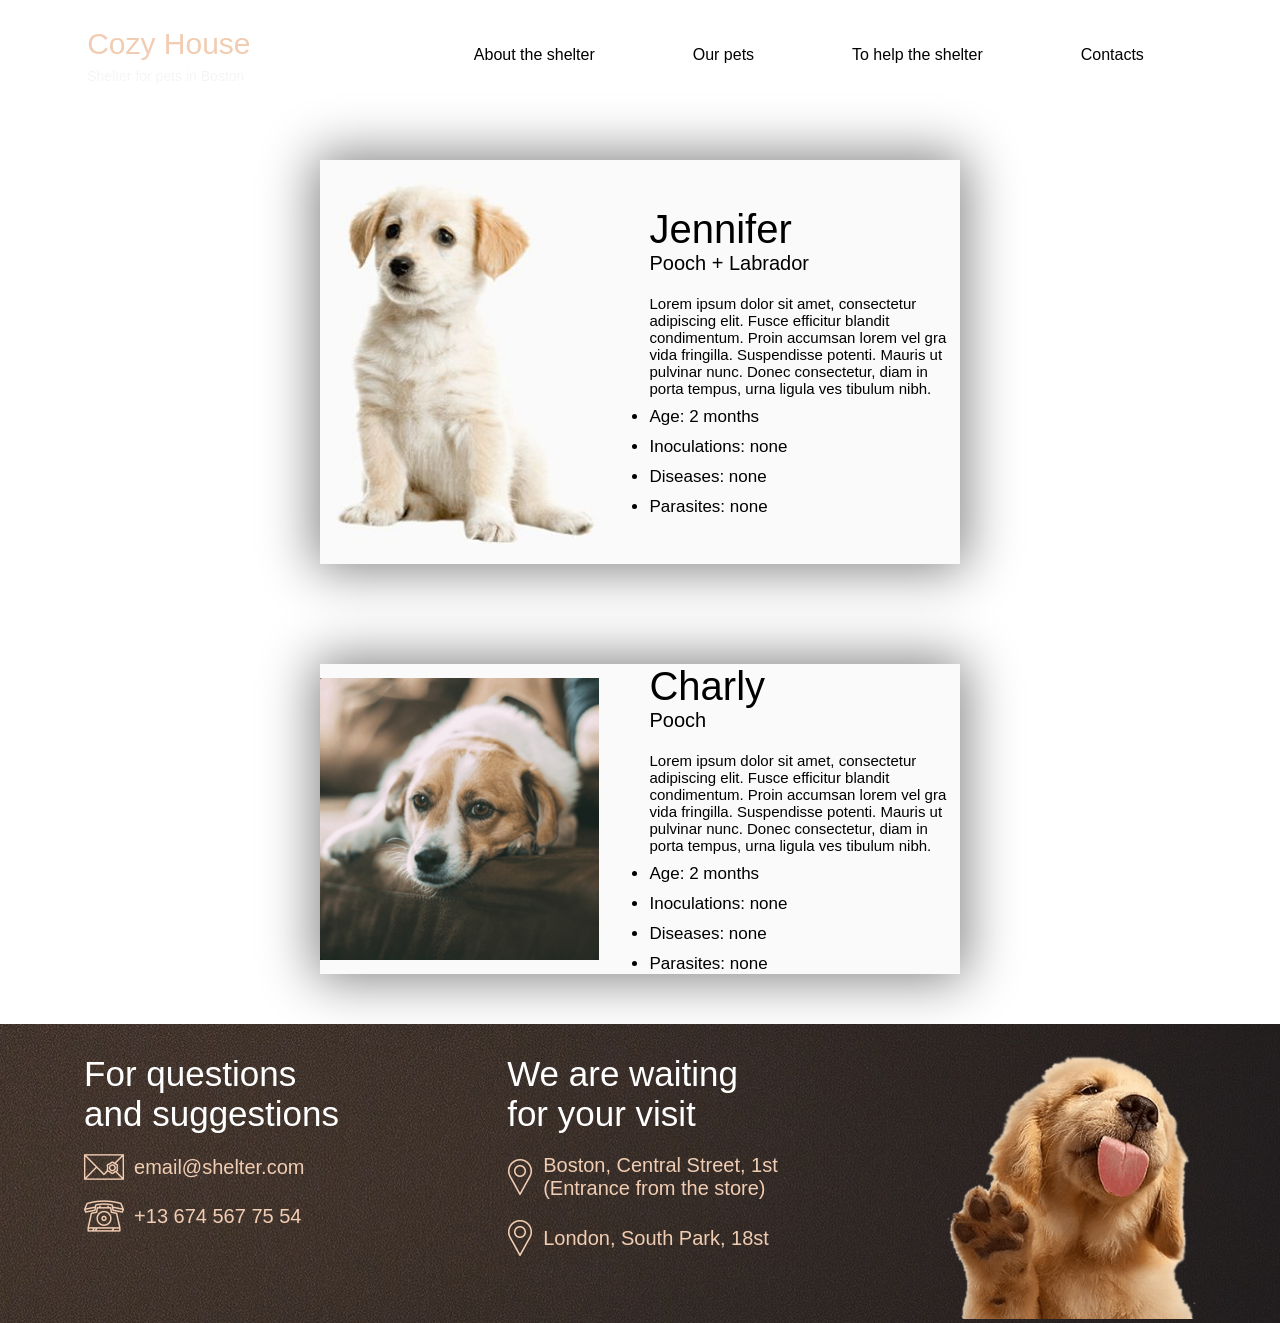
<file: index.html>
<!DOCTYPE html>
<html lang="en">
<head>
    <meta charset="UTF-8">
    <meta http-equiv="X-UA-Compatible" content="IE=edge">
    <meta name="viewport" content="width=device-width, initial-scale=1.0">
    <title>Carts</title>
    <link rel="stylesheet" href="style.css">
</head>
<body>
    <div class="wrap1">
        <header class="header1">
            <nav class="navigation1">
                <a class="put" href="https://liliasurious.github.io/Cozy_house/"><div id="logo">
                    <div class="logo1"><p>Cozy House</p></div>
                    <div class="logo2"><p>Shelter for pets in Boston </p></div>
                </div></a>
                <ul class="menuz">
                    <li><a href="https://liliasurious.github.io/Cozy_house/">About the shelter</a></li>
                    <li><a href="https://liliasurious.github.io/Our_friends/">Our pets</a></li>
                    <li><a href="https://liliasurious.github.io/Carts/">To help the shelter</a></li>
                    <li><a href=".footer">Contacts</a></li>
                </ul>
            </nav>
            <div class="burger_menu hyh">
                <input id="checkmenu" type="checkbox">
                <label for="checkmenu">Cozy House</label>
                <div class="burger-line o"></div>
                <div class="burger-line tw"></div>
                <div class="burger-line th"></div>
                <div class="burger-line f"></div>
                <nav class="main-menu">
                    <a class="burger-a hih" href="https://liliasurious.github.io/Cozy_house/">About the shelter</a>
                    <a class="burger-a hih" href="https://liliasurious.github.io/Our_friends/">Our pets</a>
                    <a class="burger-a hih" href="https://liliasurious.github.io/Carts/">To help the shelter</a>
                    <a class="burger-a hih" href=".footer">Contacts</a>
                </nav>
            </div>
        </header>
        <div id="ol">
            <div class="ol1">
                <div class="gyg1"><img src="img/carts.jpg" alt=""></div>
                <div class="ref">  
                    <div class="gyg2">Jennifer</div>
                    <div class="gyg3">Pooch + Labrador</div>
                    <div class="gyg4"><p>Lorem ipsum dolor sit amet, consectetur adipiscing elit. Fusce efficitur blandit condimentum. Proin accumsan lorem vel gra vida fringilla. Suspendisse potenti. Mauris ut pulvinar nunc. Donec consectetur, diam in porta tempus, urna ligula ves tibulum nibh.</p></div>
                    <div class="gyg5">
                        <ul>
                            <li class="lom">Age: 2 months</li>
                            <li class="lom">Inoculations: none</li>
                            <li class="lom">Diseases: none</li>
                            <li class="lom">Parasites: none</li>
                        </ul>
                    </div>
                </div>    
            </div>
            <div class="ol2">
                <div class="gyg1"><img src="img/ol2.jpg" alt=""></div>
                <div class="ref">
                    <div class="gyg2">Charly</div>
                    <div class="gyg3">Pooch</div>
                    <div class="gyg4"><p>Lorem ipsum dolor sit amet, consectetur adipiscing elit. Fusce efficitur blandit condimentum. Proin accumsan lorem vel gra vida fringilla. Suspendisse potenti. Mauris ut pulvinar nunc. Donec consectetur, diam in porta tempus, urna ligula ves tibulum nibh.</p></div>
                    <div class="gyg5">
                        <ul>
                            <li class="lom">Age: 2 months</li>
                            <li class="lom">Inoculations: none</li>
                            <li class="lom">Diseases: none</li>
                            <li class="lom">Parasites: none</li>
                        </ul>
                    </div>
                </div>
            </div>
        </div>
        <footer class="footer">
            <div class="bob1">
                <div class="bob11"><p class="bob11p">For questions<br>and suggestions</p></div>
                <div class="bob22">
                    <img src="img/b1.png" alt="">
                    <p class="k">email@shelter.com</p>
                </div>
                <div class="bob22">
                    <img src="img/b2.png" alt="">
                    <p class="k">+13 674 567 75 54</p>
                </div>
            </div>
            <div class="bob2">
                <div class="bob11"><p class="bob11p">We are waiting<br>for your visit</p></div>
                <div class="bob22">
                    <img src="img/b3.png" alt="">
                    <p class="k">Boston, Central Street, 1st<br>(Entrance from the store)</p>
                </div>
                <div class="bob22">
                    <img src="img/b3.png" alt="">
                    <p class="k">London, South Park, 18st</p>
                </div>
            </div>
            <div class="bob3"><img src="img/n.png" alt=""></div>
        </footer>
    </div>
</body>
</html>
</file>
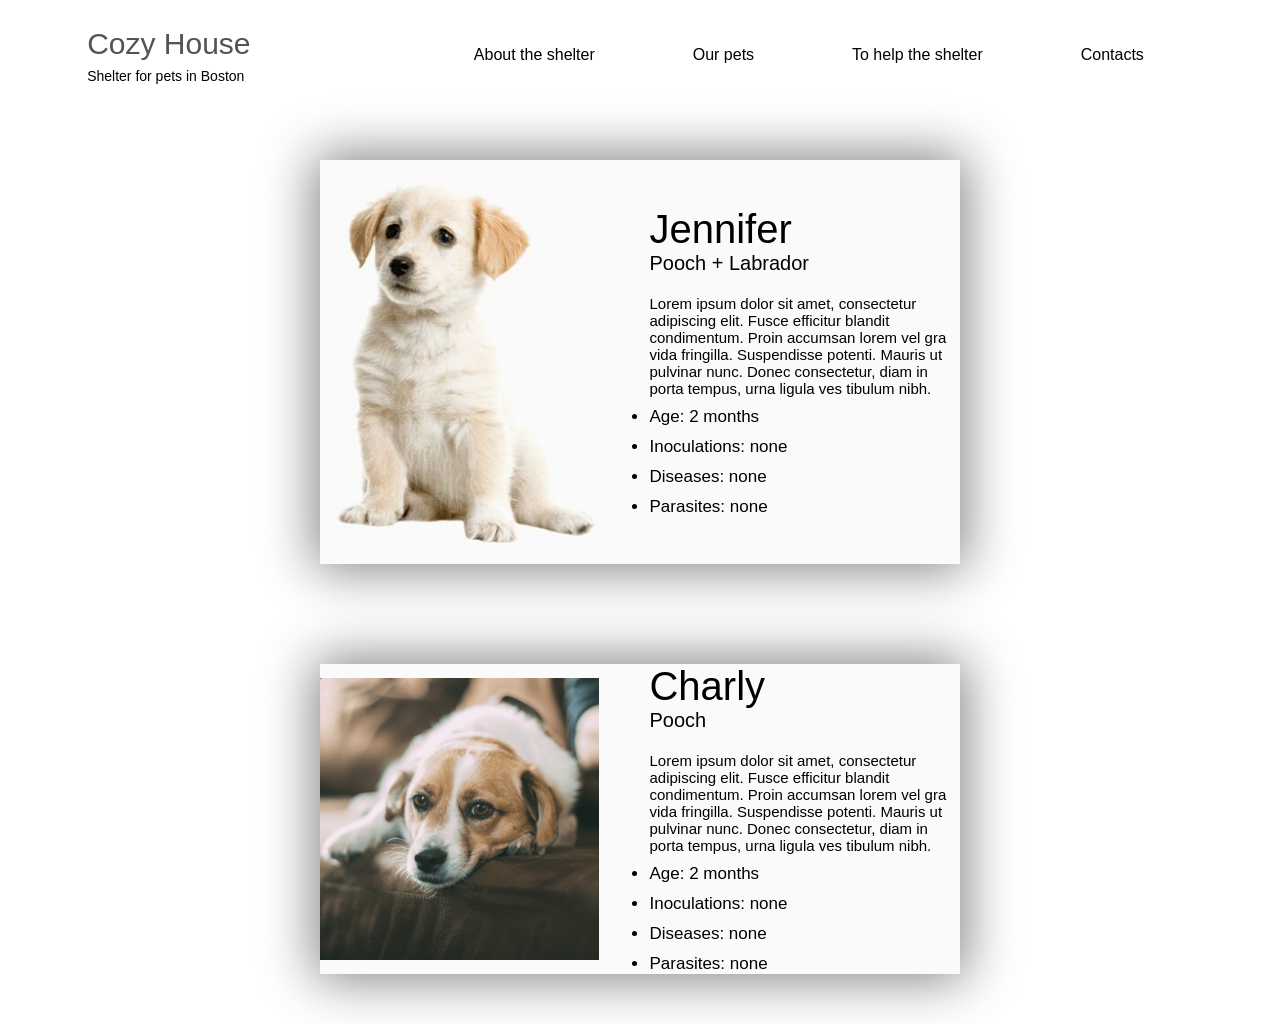
<file: carts.html>
<!DOCTYPE html>
<html lang="en">
<head>
    <meta charset="UTF-8">
    <meta http-equiv="X-UA-Compatible" content="IE=edge">
    <meta name="viewport" content="width=device-width, initial-scale=1.0">
    <title>Carts</title>
    <link rel="stylesheet" href="../style.css">
</head>
<body>
    <div class="wrap1">
        <header class="header1">
            <nav class="navigation1">
                <div id="logo">
                    <div class="logo1z"><p>Cozy House</p></div>
                    <div class="logo2z"><p>Shelter for pets in Boston </p></div>
                </div>
                <ul class="menuz">
                    <li><a href="#">About the shelter</a></li>
                    <li><a href="#">Our pets</a></li>
                    <li><a href="#">To help the shelter</a></li>
                    <li><a href="#">Contacts</a></li>
                </ul>
            </nav>
            <div class="burger_menu hyh">
                <input id="checkmenu" type="checkbox">
                <label for="checkmenu">Cozy House</label>
                <div class="burger-line o"></div>
                <div class="burger-line tw"></div>
                <div class="burger-line th"></div>
                <div class="burger-line f"></div>
                <nav class="main-menu">
                    <a class="burger-a hih" href="#">About the shelter</a>
                    <a class="burger-a hih" href="#">Our pets</a>
                    <a class="burger-a hih" href="#">To help the shelter</a>
                    <a class="burger-a hih" href="#">Contacts</a>
                </nav>
            </div>
        </header>
        <div id="ol">
            <div class="ol1">
                <div class="gyg1"><img src="img/carts.jpg" alt=""></div>
                <div class="ref">  
                    <div class="gyg2">Jennifer</div>
                    <div class="gyg3">Pooch + Labrador</div>
                    <div class="gyg4"><p>Lorem ipsum dolor sit amet, consectetur adipiscing elit. Fusce efficitur blandit condimentum. Proin accumsan lorem vel gra vida fringilla. Suspendisse potenti. Mauris ut pulvinar nunc. Donec consectetur, diam in porta tempus, urna ligula ves tibulum nibh.</p></div>
                    <div class="gyg5">
                        <ul>
                            <li class="lom">Age: 2 months</li>
                            <li class="lom">Inoculations: none</li>
                            <li class="lom">Diseases: none</li>
                            <li class="lom">Parasites: none</li>
                        </ul>
                    </div>
                </div>    
            </div>
            <div class="ol2">
                <div class="gyg1"><img src="img/ol2.jpg" alt=""></div>
                <div class="ref">
                    <div class="gyg2">Charly</div>
                    <div class="gyg3">Pooch</div>
                    <div class="gyg4"><p>Lorem ipsum dolor sit amet, consectetur adipiscing elit. Fusce efficitur blandit condimentum. Proin accumsan lorem vel gra vida fringilla. Suspendisse potenti. Mauris ut pulvinar nunc. Donec consectetur, diam in porta tempus, urna ligula ves tibulum nibh.</p></div>
                    <div class="gyg5">
                        <ul>
                            <li class="lom">Age: 2 months</li>
                            <li class="lom">Inoculations: none</li>
                            <li class="lom">Diseases: none</li>
                            <li class="lom">Parasites: none</li>
                        </ul>
                    </div>
                </div>
            </div>
        </div>
    </div>
</body>
</html>
</file>
<file: style.css>
*{
    margin: 0;
    padding: 0;
    box-sizing: border-box;
    font-family: sans-serif;
}
.wrap{
    width: 100%;
}
.wrap1{
    width: 100%;
    display: flex;
    flex-direction: column;
}
.header{
    width: 100%;
    float: left;
    background-image: url(./img/d.jpg);
    background-size: cover;
}
.header1{
    width: 100%;
    float: left;
    background-size: cover;
}
.navigation{
    width: 100%;
    display: flex;
    justify-content: space-around;
    align-items: center;
    height: 150px;
}
.navigation1{
    width: 100%;
    display: flex;
    justify-content: space-around;
    align-items: center;
    height: 110px;
}
.menu{
    text-align: center;
    width: 60%;
    display: flex;
    justify-content: space-around;
}
.menuz{
    text-align: center;
    width: 60%;
    display: flex;
    justify-content: space-around;
}
.menu li a{
    color: white;
    font-size: 16px;
    text-decoration: none;
}
.menuz li a{
    color: black;
    font-size: 16px;
    text-decoration: none;
}
.menu li{
    list-style: none;
}
.menuz li{
    list-style: none;
}
.logo1{
    color: #F1CDB3;
    font-size: 30px;
    margin-bottom: 7px;
}
.logo1z{
    color: #545454;
    font-size: 30px;
    margin-bottom: 7px;
}
.logo2{
    font-size: 14px;
    color: whitesmoke;
}
.logo2z{
    font-size: 14px;
    color: black;
}
.menu li a:hover{
    border-bottom: 2px solid #F1CDB3;
    color: #F1CDB3;
    text-shadow: 3px 3px 5px #F1CDB3;
}
.menuz li a:hover{
    border-bottom: 2px solid #F1CDB3;
    color: #F1CDB3;
    text-shadow: 3px 3px 5px #F1CDB3;
}
.gag1{
    font-size: 45px;
    color: whitesmoke;
}
.gag2{
    font-size: 18px;
    color: whitesmoke;
    margin-top: 15px;
    margin-bottom: 15px;
}
.gag3{
    border-radius: 50px;
    width: 200px;
    height: 50px;
    background: #F1CDB3;
    font-size: 20px;
    margin-bottom: 150px;
    border: 1px solid #F1CDB3;
}
.gag3:hover{
    background: #c4a086;
}
.minitxt{
    width: 30%;
    margin-left: 19%;
    margin-top: 150px;
}
main{
    width: 100%;
    float: left; 
}
#main1{
    background-color: white;
    float: left;
    width: 100%;
}
#gig{
    margin-top: 50px;
    margin-bottom: 50px;
    display: flex;
    justify-content: center;
}
#main2{
    background-color: #F6F6F6;
    float: left;
    width: 100%;
}
#main3{
    background-color: white;
    float: left;
    width: 100%;
}
.gig2{
    width: 25%;
    margin-left: 20px;
}
.ats{
    font-size: 35px;
}
.gig2big{
    font-size: 15px;
    margin-top: 20px;
}
.gig2big2{
    margin-top: 15px;
}
.gig1 img{
    width: 80%;
}
.faf1, .faf2, .faf3{
    background-color: rgba(250, 250, 250, 1);
    width: 20%;
    display: flex;
    flex-direction: column;
    align-items: center;
    transition: 1s;
}
.faf1z, .faf2z, .faf3z, .faf4z{
    background-color: rgba(250, 250, 250, 1);
    width: 20%;
    display: flex;
    flex-direction: column;
    align-items: center;
    transition: 1s;
}
.faf1:hover{
    width: 25%;
    box-shadow: 13px 20px 46px 12px grey;
    border-radius: 15px;
}
.faf2:hover{
    width: 25%;
    box-shadow: 13px 20px 46px 12px grey;
    border-radius: 15px;
}
.faf3:hover{
    width: 25%;
    box-shadow: 13px 20px 46px 12px grey;
    border-radius: 15px;
}
.lmore1x, .lmore2x, .lmore3x, .lmore4x{
    border-radius: 50px ;
    margin-top: 15px;
    margin-bottom: 15px;
    width: 50%;
    height: 30px;
    font-size: 17px;
    border: 2px solid #F1CDB3;
    background-color:  rgba(250, 250, 250, 1);
}
.lmore1x:hover{
    background-color: #F1CDB3;
}
.lmore2x:hover{
    background-color: #F1CDB3;
}
.lmore3x:hover{
    background-color: #F1CDB3;
}
.lmore4x:hover{
    background-color: #F1CDB3;
}
.lmore1, .lmore2, .lmore3, .lmore4{
    width: 100%;
    display: flex;
    justify-content: center;
}
.dad1p{
    font-size: 35px;
    text-align: center;
}
.dad1{
    display: flex;
    justify-content: center;
    margin-top: 50px;
    margin-bottom: 50px;
}
.dad1z{
    display: flex;
    justify-content: center;
    margin-bottom: 50px;
}
.dad1pz{
    margin-top: 10px;
    font-size: 35px;
    text-align: center;
    color: #636363;
}
.dad2{
    display: flex;
    justify-content: space-around;

}
.dad2z{
    display: flex;
    justify-content: space-around;
    margin-top: 50px;
}
.dad3{
    display: flex;
    justify-content: center;
}
#dad{
    background-color: #F6F6F6;
}
.foto1, .foto2, .foto3, .foto4{
    margin-top: 25px;

}
.name1, .name2, .name3, .name4{
    margin-top: 15px;
    font-size: 20px;
}
.dad3x{
    border-radius: 50px;
    width: 200px;
    height: 50px;
    background: #F1CDB3;
    font-size: 20px;
    margin-bottom: 50px;
    margin-top: 50px;
    border: 1px solid #F1CDB3;
}
.dad3x:hover{
    background: #c4a086;
}
.lil1p{
    text-align: center;
    font-size: 35px;
    margin-top: 50px;
    margin-bottom: 50px;
}
#q{
    width: 70%;
    display: flex;
    justify-content: space-around;
    margin-bottom: 20px;
}
#a{
    width: 60%;
    display: flex;
    justify-content: space-around;
}
.q1, .q2, .q3, .q4, .q5, .a1, .a2, .a3, .a4{
    display: flex;
    flex-direction: column;
    align-items: center;
}
.q11, .a11{
    margin-bottom: 15px;
}
.lil2{
    display: flex;
    flex-direction: column;
    align-items: center;
    margin-bottom: 50px;
}
#main4{
    width: 100%;
    background-color: #F6F6F6;
    display: flex;
    justify-content: center;
}
#vav{
    margin-top: 50px;
    margin-bottom: 50px;
    width: 70%;
    display: flex;
    flex-direction: row;
}
.vav1{
    margin-right: 20px;
}
.vav21p{
    font-size: 35px;
}
.vav22p{
    font-size: 15px;
    margin-top: 15px;
}
.vav23{
    display: flex;
    flex-direction: row;
    margin-top: 10px;
    margin-bottom: 15px;
}
.vav23b{
    display: flex;
    align-items: center;
    justify-content: space-around;
    width: 320px;
    height: 48px;
    background-color: #F1CDB3;
    border: 1px solid #F1CDB3;
    border-radius: 10px;
}
.vav23b:hover{
    background-color: #c4a086;
    border: 1px solid #c4a086;
}
.v2p{
    font-size: 20px;
}
footer{
    float: left; 
    width: 100%;
    background-image: url(./img/b.png);
    display: flex;
    justify-content: space-around;
}
.bob11p{
    font-size: 35px;
    color: white;
}
.bob22{
    display: flex;
    flex-direction: row;
    align-items: center;
    margin-top: 20px;
}
.k{
    color: #F1CDB3;
    font-size: 20px;
    margin-left: 10px;
}
.bob1, .bob2{
    display: flex;
    flex-direction: column;
    margin-top: 30px;
}
.bob3 img{
    width: 250px;
}
.bob3{
    margin-top: 30px;
}
.gyg1 img{
    width: 100%;
}
.gyg1{
    width: 45%;
    margin-right: 50px;
    display: flex;
    justify-content: center;
    align-items: center;
}
.ol1 .gyg1 img{
    margin-top: 20px;
    margin-bottom: 20px;
} 
.ol1{
    width: 50%;
    display: flex;
    align-items: center;
    box-shadow: 0px 0px 50px 5px gray;
    background-color: #fafafa;
    margin-bottom: 100px;
    margin-top: 50px;
}
.ol2{
    width: 50%;
    display: flex;
    align-items: center;
    box-shadow: 0px 0px 50px 5px gray;
    background-color: #fafafa;
    margin-bottom: 50px;
}
.gyg4{
    font-size: 15px;
}
.gyg5{
    font-size: 17px;
}
.gyg2{
    font-size: 40px;
}
.gyg3{
    font-size: 20px;
    margin-bottom: 20px;
}
.ref{
    width: 50%;
}
#ol{
    display: flex;
    flex-direction: column;
    align-items: center;
}
.lom{
    margin-top: 10px;
}
.burger_menu{
    margin: 100px auto;
    width: 320px;
    height: 40px;
    background: black;
    color: white;
    text-align: center;
    position: relative;
}
.hyh{
    background: #3b2d25;
}
.burger_menu-aaa{
    margin: 100px auto;
    width: 320px;
    height: 40px;
    background: rgba(0, 0, 0, 0);
    color: black;
    text-align: center;
    position: relative;
}
#checkmenu{
    display: none;
}
label{
    display: block;
    position: absolute;
    top: 0px;
    left: 0px;
    width: 100%;
    height: 100%;
    z-index: 2;
    line-height: 40px;
    cursor: pointer;
}
.burger-line{
    position: absolute;
    top: 8px;
    right: 10px;
    width: 35px;
    height: 2px;
    background: white;
    transition: .5s all;
}
.tw, .th{
    top: 18px;
}
.f{
    top: 28px;
}
.main-menu{
    display: block;
    position: absolute;
    width: 100%;
    bottom: 0;
    left: 0;
    max-height: 0;
    font-size: 0px;
    overflow: hidden;
    transform: translateY(100%);
    transition: .5s all;
}
.burger-a{
    display: block;
    width: 100%;
    padding: 10px;
    color: white;
    text-decoration: none;
    border-top: 1px solid white;
    background: black;
}
.hih{
        background: #3b2d25;
}
.burger-aaaa{
    display: block;
    width: 100%;
    padding: 10px;
    color: black;
    text-shadow: 3px 3px 5px white;
    text-decoration: none;
    border-top: 1px solid white;
    background: rgba(0, 0, 0, 0);
}
.burger-a:hover{
    background-color: rgba(0, 0, 0, .9);
}
.hih:hover{
    background-color: #493a33;
}
.burger-aaaa:hover{
    background-color: rgba(255, 255, 255, 0.267);
}
#checkmenu:checked~.main-menu{
    max-height: 500px;
    font-size: 16px;
}
#checkmenu:checked~.o{
    display: none;
}
#checkmenu:checked~.f{
    display: none;
}
#checkmenu:checked~.tw{
    transform: rotate(45deg);
}
#checkmenu:checked~.th{
    transform: rotate(-45deg);
}
.burger_menu{
    display: none;
}
.burger_menu-aaa{
    display: none;
}
.ret{
    font-size: 35px;
    color: white;
}
.ret:hover{
    background-color: rgba(255, 255, 255, 0.267);
}
button{
    color: black;
}
.put{
    text-decoration: none;
}
@media (min-width: 0px) and (max-width: 768px) {
    .navigation1{
        display: none;
    }
    .navigation{
        display: none;
    }
    .burger_menu{
        display: flex;
        width: 100%;
        margin-top: 0;
        margin-bottom: 50px;
    }
    .burger_menu-aaa{
        display: flex;
        width: 100%;
        margin-top: 0;
        margin-bottom: 50px;
        margin-top: 20px;
    }
    .ol1{
        display: flex;
        flex-direction: column-reverse;
        width: 95%;
    }
    .ol2{
        display: flex;
        flex-direction: column-reverse;
        width: 95%;
    }
    .ref{
        display: flex;
        flex-direction: column;
        align-items: center;
    }
    .gyg2{
        margin-top: 10px;
    }
    .gyg1{
        margin-right: 0;
    }
    .faf1z, .faf2z, .faf3z, .faf4z{
        width: 100%;
        margin-bottom: 20px;
    }
    .dad2{
        display: flex;
        flex-wrap: wrap;
    }
    .dad2z{
        display: flex;
        flex-wrap: wrap;
    }
    .minitxt{
        width: 80%;
        display: flex;
        flex-direction: column;
        align-items: center;
        margin-left: 0;
    }
    .htxt{
        width: 100%;
        float: left;
        display: flex;
        justify-content: center;
    }
    header{
        background-position: center;
    }
    #gig{
        display: flex;
        flex-direction: column-reverse;
        align-items: center;
    }
    .gig1 img{
        width: 90%;
    }
    .gig2{
        width: 50%;
    }
    .gig1{
        display: flex;
        justify-content: center;
    }
    .gig2smoll{
        text-align: center;
    }
    .gag1{
        text-align: center;
    }
    .gag2{
        text-align: center;
    }
    .dad2pro{
        display: flex;
        flex-direction: column;
        align-items: center;
    }
    .faf1, .faf2, .faf3{
        width: 70%;
    }
    .faf1, .faf2{
        margin-bottom: 20px;
    }
    .faf1:hover{
        width: 90%;
    }
    .faf2:hover{
        width: 90%;
    }
    .faf3:hover{
        width: 90%;
    }
    .lmore1x, .lmore2x, .lmore3x, .lmore4x{
        height: 50px;
    }
    .lil2{
        display: flex;
        flex-direction: column;
        align-items: center;
    }
    #a, #q{
        display: flex;
        flex-direction: column;

    }
    .q1, .q2, .q3, .q4, .q5, .a1, .a2, .a3{
        margin-bottom: 20px;
    }
    .footer{
        background-size: cover;
        display: flex;
        flex-direction: column;
        align-items: center;
    }
    .bob11p{
        text-align: center;
    }
    #vav{
        display: flex;
        flex-direction: column-reverse;
        align-items: center;
    }
    .vav21p{
        text-align: center;
    }
    .vav22p{
        text-align: center;
    }
    .vav24p{
        text-align: center;
    }
    .vav23{
        display: flex;
        justify-content: center;
    }
    .vav1{
        margin-right: 0;
    }
    .vav1 img{
        width: 100%;
    }
    .gig2{
        width: 80%;
    }

}
@media (min-width: 768px) and (max-width: 1279px){
    .navigation1{
        display: none;
    }
    .navigation{
        display: none;
    }
    .burger_menu{
        display: flex;
        width: 100%;
        margin-top: 0;
        margin-bottom: 50px;
    }
    .burger_menu-aaa{
        display: flex;
        width: 100%;
        margin-top: 0;
        margin-bottom: 50px;
        margin-top: 20px;
    }
    .ol1{
        display: flex;
        flex-direction: column-reverse;
    }
    .ol2{
        display: flex;
        flex-direction: column-reverse;
    }
    .ref{
        display: flex;
        flex-direction: column;
        align-items: center;
    }
    .gyg2{
        margin-top: 10px;
    }
    .gyg1{
        margin-right: 0;
    }
    .faf1z, .faf2z, .faf3z, .faf4z{
        width: 45%;
        margin-bottom: 20px;
    }
    .dad2{
        display: flex;
        flex-wrap: wrap;
    }
    .dad2z{
        display: flex;
        flex-wrap: wrap;
    }
    .minitxt{
        width: 60%;
        display: flex;
        flex-direction: column;
        align-items: center;
    }
    .htxt{
        width: 100%;
        float: left;
    }
    header{
        background-position: center;
    }
    #gig{
        display: flex;
        flex-direction: column-reverse;
        align-items: center;
    }
    .gig1 img{
        width: 90%;
    }
    .gig2{
        width: 50%;
    }
    .gig1{
        display: flex;
        justify-content: center;
    }
    .gig2smoll{
        text-align: center;
    }
    .gag1{
        text-align: center;
    }
    .gag2{
        text-align: center;
    }
    .dad2pro{
        display: flex;
        flex-direction: column;
        align-items: center;
    }
    .faf1, .faf2, .faf3{
        width: 60%;
    }
    .faf1, .faf2{
        margin-bottom: 30px;
    }
    .faf1:hover{
        width: 80%;
    }
    .faf2:hover{
        width: 80%;
    }
    .faf3:hover{
        width: 80%;
    }
    .lmore1x, .lmore2x, .lmore3x, .lmore4x{
        height: 50px;
    }
    .lil2{
        display: flex;
        flex-direction: column-reverse;
        width: 600px;
    }
    #q, #a{
        width: 100%;
        display: flex;
        flex-wrap: wrap;
        
    }
    .q1, .q2, .q3, .q4, .q5, .a1, .a2, .a3, .a4{
        width: 45%;
    }
    .q1, .q2, .q3, .q4, .a1, .a2, .a3, .a4{
        margin-bottom: 30px;
    }
    #main3{
        display: flex;
        flex-direction: column;
        align-items: center;
    }
    #vav{
        display: flex;
        flex-direction: column-reverse;
        align-items: center;
    }
    .vav21p{
        text-align: center;
    }
    .vav22p{
        text-align: center;
    }
    .vav24p{
        text-align: center;
    }
    .vav23{
        display: flex;
        justify-content: center;
    }
    .bob3{
        display: none;
    }
    .footer{
        display: flex;
        justify-content: space-around;
        padding-bottom: 30px;
    }
}
</file>
